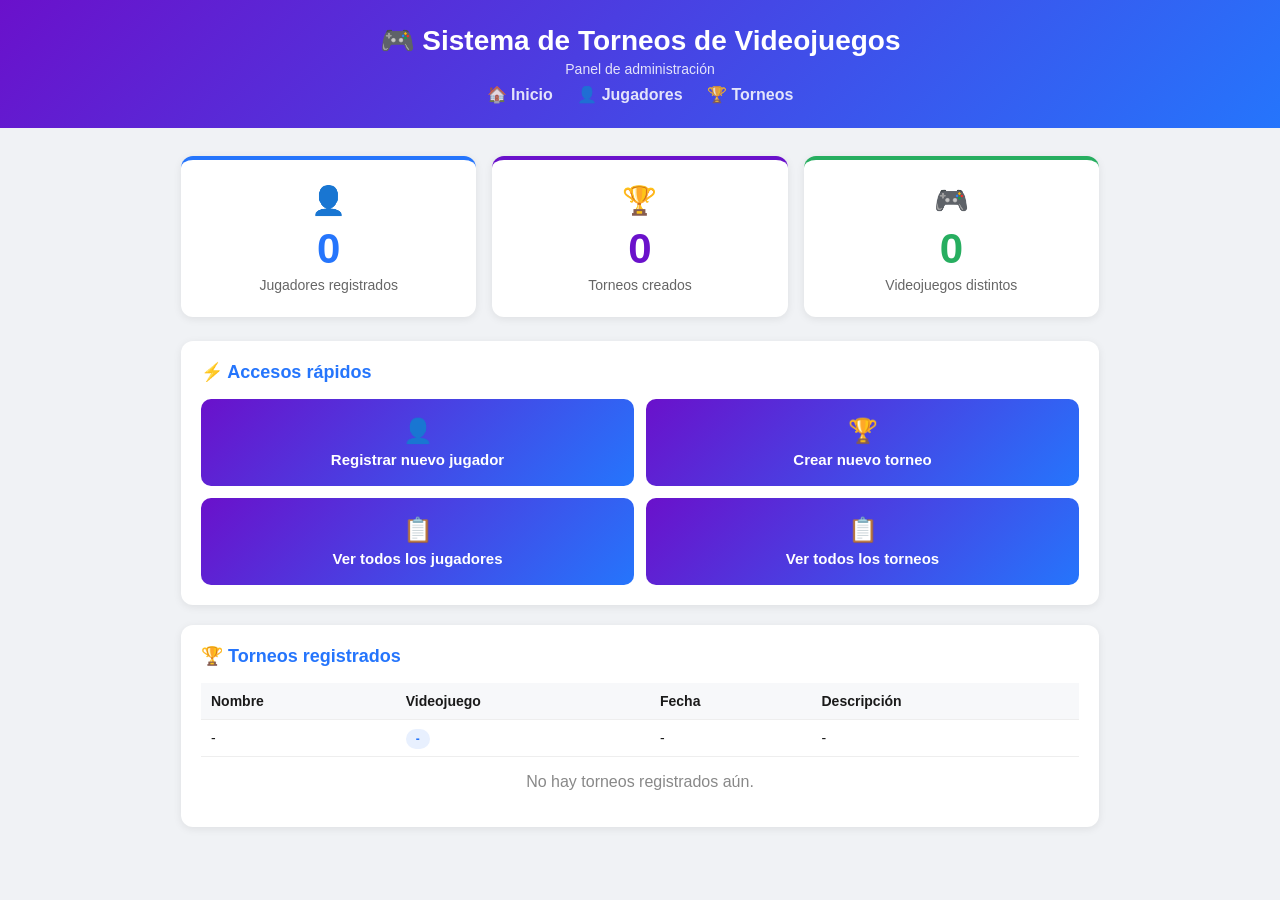
<file: src/main/resources/templates/dashboard.html>
<!DOCTYPE html>
<html lang="es" xmlns:th="http://www.thymeleaf.org">
<head>
    <meta charset="UTF-8">
    <meta name="viewport" content="width=device-width, initial-scale=1.0">
    <title>Dashboard - Torneos</title>
    <style>
        * { margin: 0; padding: 0; box-sizing: border-box; }
        body { font-family: 'Segoe UI', Tahoma, sans-serif; background: #f0f2f5; color: #1a1a1a; }
        header { background: linear-gradient(135deg, #6a11cb, #2575fc); color: #fff; padding: 24px; text-align: center; }
        header h1 { font-size: 28px; margin-bottom: 4px; }
        header p { font-size: 14px; opacity: 0.85; margin-bottom: 8px; }
        nav a { color: #fff; margin: 0 10px; text-decoration: none; font-weight: 600; opacity: .85; }
        nav a:hover { opacity: 1; text-decoration: underline; }
        main { max-width: 950px; margin: 28px auto; padding: 0 16px; }

        /* Tarjetas de estadísticas */
        .stats { display: grid; grid-template-columns: repeat(3, 1fr); gap: 16px; margin-bottom: 24px; }
        .stat-card { background: #fff; border-radius: 12px; padding: 24px 20px; box-shadow: 0 2px 8px rgba(0,0,0,.08);
                     text-align: center; border-top: 4px solid #2575fc; }
        .stat-card.torneos { border-top-color: #6a11cb; }
        .stat-card.juegos  { border-top-color: #27ae60; }
        .stat-card .numero { font-size: 42px; font-weight: 700; color: #2575fc; }
        .stat-card.torneos .numero { color: #6a11cb; }
        .stat-card.juegos  .numero { color: #27ae60; }
        .stat-card .label { font-size: 14px; color: #666; margin-top: 4px; }
        .stat-card .icono { font-size: 28px; margin-bottom: 8px; }

        /* Sección de accesos rápidos */
        .card { background: #fff; border-radius: 12px; padding: 20px; box-shadow: 0 2px 8px rgba(0,0,0,.08); margin-bottom: 20px; }
        .card h2 { color: #2575fc; margin-bottom: 16px; font-size: 18px; }
        .accesos { display: grid; grid-template-columns: repeat(2, 1fr); gap: 12px; }
        .acceso-btn { display: block; background: linear-gradient(135deg, #6a11cb, #2575fc); color: #fff;
                      text-decoration: none; padding: 18px 20px; border-radius: 10px; font-size: 15px;
                      font-weight: 600; text-align: center; transition: opacity .2s; }
        .acceso-btn:hover { opacity: .88; }
        .acceso-btn span { display: block; font-size: 24px; margin-bottom: 6px; }

        /* Tabla de últimos torneos */
        table { width: 100%; border-collapse: collapse; }
        th, td { padding: 10px; text-align: left; border-bottom: 1px solid #eee; font-size: 14px; }
        th { background: #f7f8fa; }
        .badge { background: #e8f0fe; color: #2575fc; padding: 3px 10px; border-radius: 20px; font-size: 12px; font-weight: 600; }
    </style>
</head>
<body>
    <header>
        <h1>🎮 Sistema de Torneos de Videojuegos</h1>
        <p>Panel de administración</p>
        <nav>
            <a href="/dashboard">🏠 Inicio</a>
            <a href="/jugadores">👤 Jugadores</a>
            <a href="/torneos">🏆 Torneos</a>
        </nav>
    </header>

    <main>
        <!-- Estadísticas -->
        <div class="stats">
            <div class="stat-card">
                <div class="icono">👤</div>
                <div class="numero" th:text="${totalJugadores}">0</div>
                <div class="label">Jugadores registrados</div>
            </div>
            <div class="stat-card torneos">
                <div class="icono">🏆</div>
                <div class="numero" th:text="${totalTorneos}">0</div>
                <div class="label">Torneos creados</div>
            </div>
            <div class="stat-card juegos">
                <div class="icono">🎮</div>
                <div class="numero" th:text="${totalVideojuegos}">0</div>
                <div class="label">Videojuegos distintos</div>
            </div>
        </div>

        <!-- Accesos rápidos -->
        <div class="card">
            <h2>⚡ Accesos rápidos</h2>
            <div class="accesos">
                <a class="acceso-btn" href="/jugadores/nuevo">
                    <span>👤</span>Registrar nuevo jugador
                </a>
                <a class="acceso-btn" href="/torneos/nuevo">
                    <span>🏆</span>Crear nuevo torneo
                </a>
                <a class="acceso-btn" href="/jugadores">
                    <span>📋</span>Ver todos los jugadores
                </a>
                <a class="acceso-btn" href="/torneos">
                    <span>📋</span>Ver todos los torneos
                </a>
            </div>
        </div>

        <!-- Últimos torneos -->
        <div class="card">
            <h2>🏆 Torneos registrados</h2>
            <table>
                <thead>
                    <tr>
                        <th>Nombre</th>
                        <th>Videojuego</th>
                        <th>Fecha</th>
                        <th>Descripción</th>
                    </tr>
                </thead>
                <tbody>
                    <tr th:each="torneo : ${torneos}">
                        <td th:text="${torneo.nombre}">-</td>
                        <td><span class="badge" th:text="${torneo.videojuego}">-</span></td>
                        <td th:text="${torneo.fecha}">-</td>
                        <td th:text="${torneo.descripcion}">-</td>
                    </tr>
                </tbody>
            </table>
            <p style="text-align:center;color:#888;padding:16px;" th:if="${#lists.isEmpty(torneos)}">
                No hay torneos registrados aún.
            </p>
        </div>
    </main>
</body>
</html>
</file>
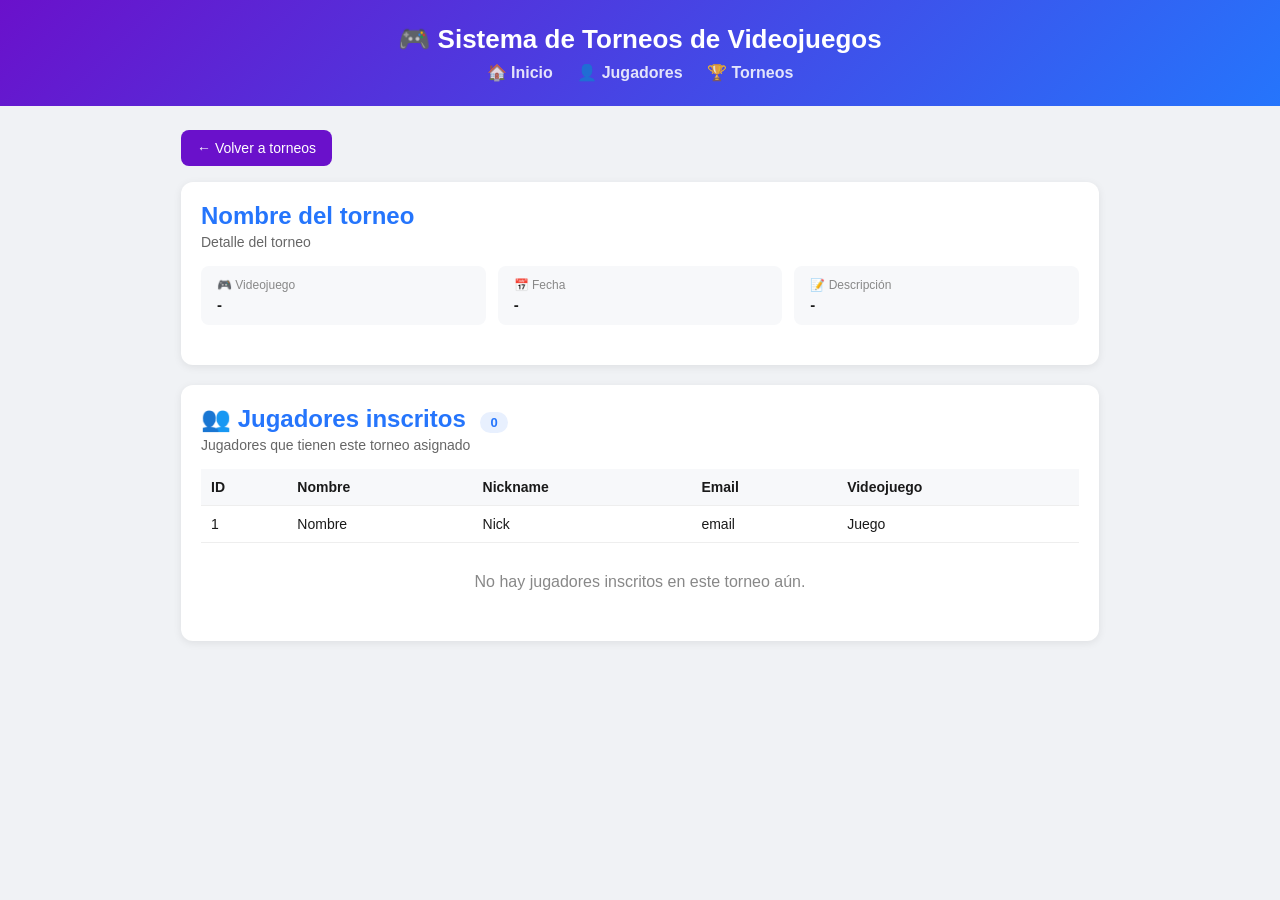
<file: src/main/resources/templates/detalle-torneo.html>
<!DOCTYPE html>
<html lang="es" xmlns:th="http://www.thymeleaf.org">
<head>
    <meta charset="UTF-8">
    <meta name="viewport" content="width=device-width, initial-scale=1.0">
    <title th:text="'Jugadores de ' + ${torneo.nombre}">Detalle Torneo</title>
    <style>
        * { margin: 0; padding: 0; box-sizing: border-box; }
        body { font-family: 'Segoe UI', Tahoma, sans-serif; background: #f0f2f5; color: #1a1a1a; }
        header { background: linear-gradient(135deg, #6a11cb, #2575fc); color: #fff; padding: 24px; text-align: center; }
        header h1 { font-size: 26px; }
        nav { margin-top: 8px; }
        nav a { color: #fff; margin: 0 10px; text-decoration: none; font-weight: 600; opacity: .85; }
        nav a:hover { opacity: 1; text-decoration: underline; }
        main { max-width: 950px; margin: 24px auto; padding: 0 16px; }
        .card { background: #fff; border-radius: 12px; padding: 20px; box-shadow: 0 2px 8px rgba(0,0,0,.08); margin-bottom: 20px; }
        .card h2 { color: #2575fc; margin-bottom: 4px; }
        .card .subtitulo { color: #666; font-size: 14px; margin-bottom: 16px; }
        .info-torneo { display: grid; grid-template-columns: repeat(3, 1fr); gap: 12px; margin-bottom: 20px; }
        .info-item { background: #f7f8fa; border-radius: 8px; padding: 12px 16px; }
        .info-item .label { font-size: 12px; color: #888; margin-bottom: 4px; }
        .info-item .valor { font-size: 15px; font-weight: 600; color: #1a1a1a; }
        table { width: 100%; border-collapse: collapse; }
        th, td { padding: 10px; text-align: left; border-bottom: 1px solid #eee; font-size: 14px; }
        th { background: #f7f8fa; }
        .vacio { text-align: center; color: #888; padding: 30px; }
        a.volver { display: inline-block; background: #6a11cb; color: #fff; padding: 10px 16px;
                   border-radius: 8px; text-decoration: none; font-size: 14px; margin-bottom: 16px; }
        a.volver:hover { background: #5a0db0; }
        .badge-count { background: #e8f0fe; color: #2575fc; padding: 3px 10px; border-radius: 20px;
                       font-size: 13px; font-weight: 600; margin-left: 8px; }
    </style>
</head>
<body>
    <header>
        <h1>🎮 Sistema de Torneos de Videojuegos</h1>
        <nav>
            <a href="/dashboard">🏠 Inicio</a>
            <a href="/jugadores">👤 Jugadores</a>
            <a href="/torneos">🏆 Torneos</a>
        </nav>
    </header>

    <main>
        <a class="volver" href="/torneos">← Volver a torneos</a>

        <!-- Info del torneo -->
        <div class="card">
            <h2 th:text="${torneo.nombre}">Nombre del torneo</h2>
            <p class="subtitulo">Detalle del torneo</p>
            <div class="info-torneo">
                <div class="info-item">
                    <div class="label">🎮 Videojuego</div>
                    <div class="valor" th:text="${torneo.videojuego}">-</div>
                </div>
                <div class="info-item">
                    <div class="label">📅 Fecha</div>
                    <div class="valor" th:text="${torneo.fecha}">-</div>
                </div>
                <div class="info-item">
                    <div class="label">📝 Descripción</div>
                    <div class="valor" th:text="${torneo.descripcion != null and !torneo.descripcion.isEmpty()} ? ${torneo.descripcion} : '—'">-</div>
                </div>
            </div>
        </div>

        <!-- Jugadores inscritos -->
        <div class="card">
            <h2>
                👥 Jugadores inscritos
                <span class="badge-count" th:text="${#lists.size(jugadores)}">0</span>
            </h2>
            <p class="subtitulo">Jugadores que tienen este torneo asignado</p>

            <table>
                <thead>
                    <tr>
                        <th>ID</th>
                        <th>Nombre</th>
                        <th>Nickname</th>
                        <th>Email</th>
                        <th>Videojuego</th>
                    </tr>
                </thead>
                <tbody>
                    <tr th:each="jugador : ${jugadores}">
                        <td th:text="${jugador.id}">1</td>
                        <td th:text="${jugador.nombre}">Nombre</td>
                        <td th:text="${jugador.nickname}">Nick</td>
                        <td th:text="${jugador.email}">email</td>
                        <td th:text="${jugador.videojuego}">Juego</td>
                    </tr>
                </tbody>
            </table>

            <p class="vacio" th:if="${#lists.isEmpty(jugadores)}">
                No hay jugadores inscritos en este torneo aún.
            </p>
        </div>
    </main>
</body>
</html>
</file>
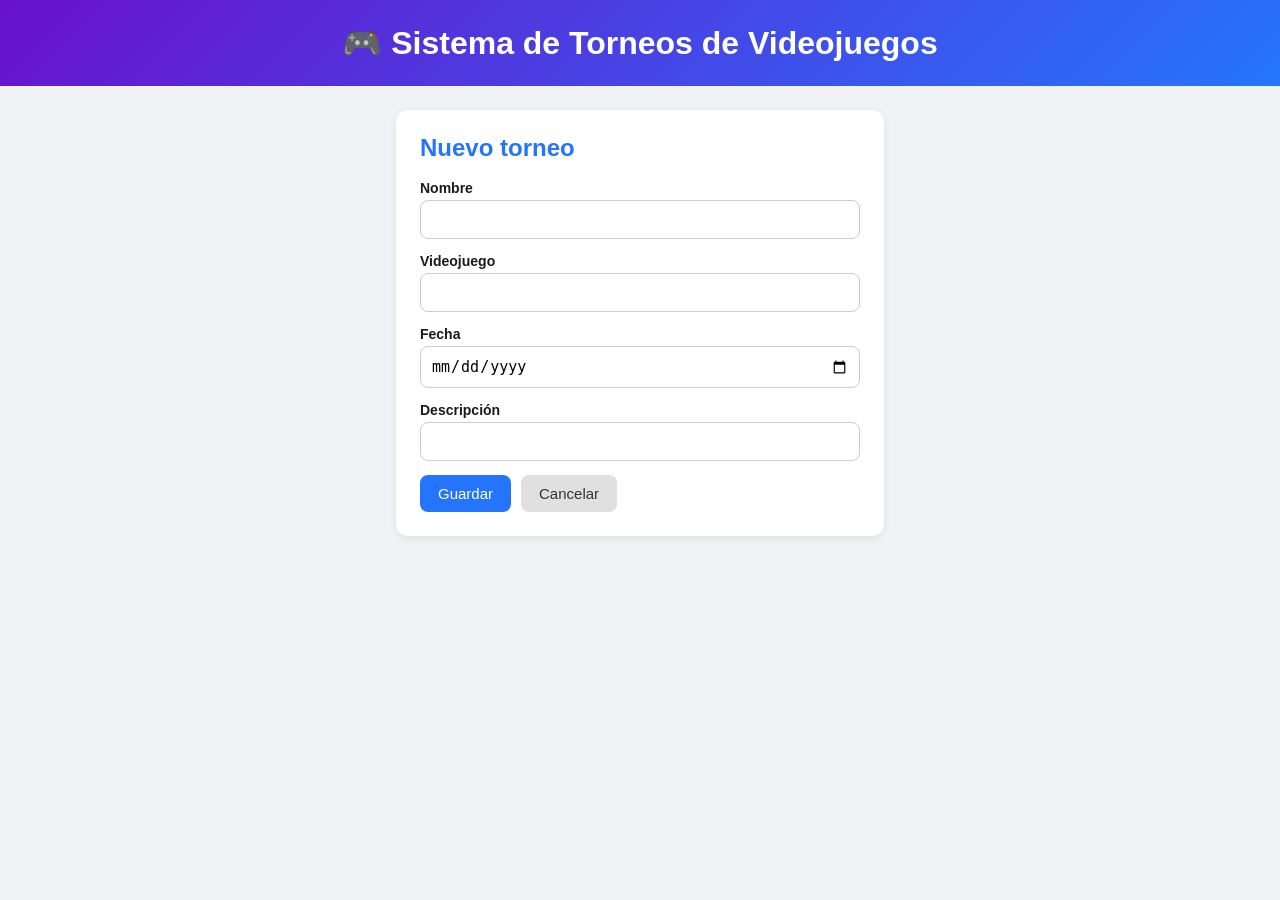
<file: src/main/resources/templates/formulario-torneo.html>
<!DOCTYPE html>
<html lang="es" xmlns:th="http://www.thymeleaf.org">
<head>
    <meta charset="UTF-8">
    <meta name="viewport" content="width=device-width, initial-scale=1.0">
    <title th:text="${editar} ? 'Editar torneo' : 'Nuevo torneo'">Torneo</title>
    <style>
        * { margin: 0; padding: 0; box-sizing: border-box; }
        body { font-family: 'Segoe UI', Tahoma, sans-serif; background: #f0f2f5; color: #1a1a1a; }
        header { background: linear-gradient(135deg, #6a11cb, #2575fc); color: #fff; padding: 24px; text-align: center; }
        main { max-width: 520px; margin: 24px auto; padding: 0 16px; }
        .card { background: #fff; border-radius: 12px; padding: 24px; box-shadow: 0 2px 8px rgba(0,0,0,.08); }
        .card h2 { color: #2575fc; margin-bottom: 18px; }
        .campo { margin-bottom: 14px; }
        label { display: block; font-weight: 600; margin-bottom: 4px; font-size: 14px; }
        input { width: 100%; padding: 10px; border: 1px solid #ccc; border-radius: 8px; font-size: 15px; }
        input:focus { outline: none; border-color: #2575fc; }
        .botones { display: flex; gap: 10px; margin-top: 8px; }
        button, a.cancelar { padding: 10px 18px; border: none; border-radius: 8px; font-size: 15px;
                             cursor: pointer; text-decoration: none; display: inline-block; }
        button { background: #2575fc; color: #fff; }
        button:hover { background: #1a5fd0; }
        a.cancelar { background: #e0e0e0; color: #333; }
        a.cancelar:hover { background: #c8c8c8; }
    </style>
</head>
<body>
    <header>
        <h1>🎮 Sistema de Torneos de Videojuegos</h1>
    </header>

    <main>
        <div class="card">
            <h2 th:text="${editar} ? 'Editar torneo' : 'Nuevo torneo'">Nuevo torneo</h2>

            <form th:action="@{/torneos/guardar}" th:object="${torneo}" method="post">
                <input type="hidden" th:field="*{id}">

                <div class="campo">
                    <label for="nombre">Nombre</label>
                    <input type="text" id="nombre" th:field="*{nombre}" required>
                </div>

                <div class="campo">
                    <label for="videojuego">Videojuego</label>
                    <input type="text" id="videojuego" th:field="*{videojuego}" required>
                </div>

                <div class="campo">
                    <label for="fecha">Fecha</label>
                    <input type="date" id="fecha" th:field="*{fecha}" required>
                </div>

                <div class="campo">
                    <label for="descripcion">Descripción</label>
                    <input type="text" id="descripcion" th:field="*{descripcion}">
                </div>

                <div class="botones">
                    <button type="submit">Guardar</button>
                    <a class="cancelar" th:href="@{/torneos}">Cancelar</a>
                </div>
            </form>
        </div>
    </main>
</body>
</html>
</file>
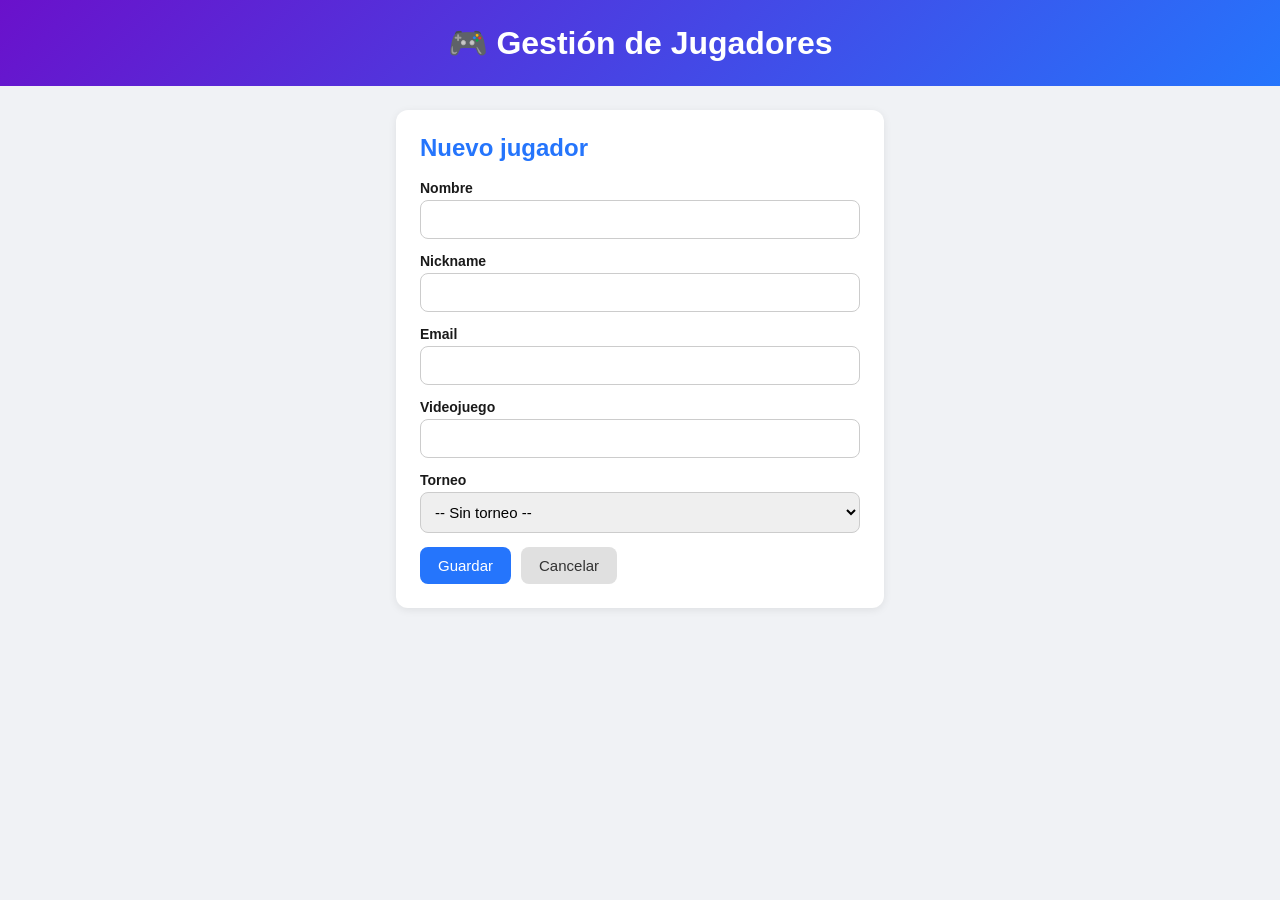
<file: src/main/resources/templates/formulario.html>
<!DOCTYPE html>
<html lang="es" xmlns:th="http://www.thymeleaf.org">
<head>
    <meta charset="UTF-8">
    <meta name="viewport" content="width=device-width, initial-scale=1.0">
    <title th:text="${editar} ? 'Editar jugador' : 'Nuevo jugador'">Jugador</title>
    <style>
        * { margin: 0; padding: 0; box-sizing: border-box; }
        body { font-family: 'Segoe UI', Tahoma, sans-serif; background: #f0f2f5; color: #1a1a1a; }
        header { background: linear-gradient(135deg, #6a11cb, #2575fc); color: #fff; padding: 24px; text-align: center; }
        main { max-width: 520px; margin: 24px auto; padding: 0 16px; }
        .card { background: #fff; border-radius: 12px; padding: 24px; box-shadow: 0 2px 8px rgba(0,0,0,.08); }
        .card h2 { color: #2575fc; margin-bottom: 18px; }
        .campo { margin-bottom: 14px; }
        label { display: block; font-weight: 600; margin-bottom: 4px; font-size: 14px; }
        input { width: 100%; padding: 10px; border: 1px solid #ccc; border-radius: 8px; font-size: 15px; }
        input:focus { outline: none; border-color: #2575fc; }
        .botones { display: flex; gap: 10px; margin-top: 8px; }
        button, a.cancelar { padding: 10px 18px; border: none; border-radius: 8px; font-size: 15px;
                             cursor: pointer; text-decoration: none; display: inline-block; }
        button { background: #2575fc; color: #fff; }
        button:hover { background: #1a5fd0; }
        a.cancelar { background: #e0e0e0; color: #333; }
        a.cancelar:hover { background: #c8c8c8; }
    </style>
</head>
<body>
    <header>
        <h1>🎮 Gestión de Jugadores</h1>
    </header>

    <main>
        <div class="card">
            <h2 th:text="${editar} ? 'Editar jugador' : 'Nuevo jugador'">Nuevo jugador</h2>

            <!-- th:object enlaza el formulario con el objeto jugador del modelo -->
            <form th:action="@{/jugadores/guardar}" th:object="${jugador}" method="post">

                <!-- Campo oculto: si tiene id, el backend hará UPDATE; si no, INSERT -->
                <input type="hidden" th:field="*{id}">

                <div class="campo">
                    <label for="nombre">Nombre</label>
                    <input type="text" id="nombre" th:field="*{nombre}" required>
                </div>

                <div class="campo">
                    <label for="nickname">Nickname</label>
                    <input type="text" id="nickname" th:field="*{nickname}" required>
                </div>

                <div class="campo">
                    <label for="email">Email</label>
                    <input type="email" id="email" th:field="*{email}" required>
                </div>

                <div class="campo">
                    <label for="videojuego">Videojuego</label>
                    <input type="text" id="videojuego" th:field="*{videojuego}" required>
                </div>
                
                <div class="campo">
                    <label for="torneo">Torneo</label>
                    <select id="torneo" th:field="*{torneo}"
                            style="width:100%;padding:10px;border:1px solid #ccc;border-radius:8px;font-size:15px;">
                        <option value="">-- Sin torneo --</option>
                        <option th:each="t : ${torneos}" th:value="${t.nombre}" th:text="${t.nombre}"></option>
                    </select>
                </div>


                <div class="botones">
                    <button type="submit">Guardar</button>
                    <a class="cancelar" th:href="@{/jugadores}">Cancelar</a>
                </div>
            </form>
        </div>
    </main>
</body>
</html>
</file>
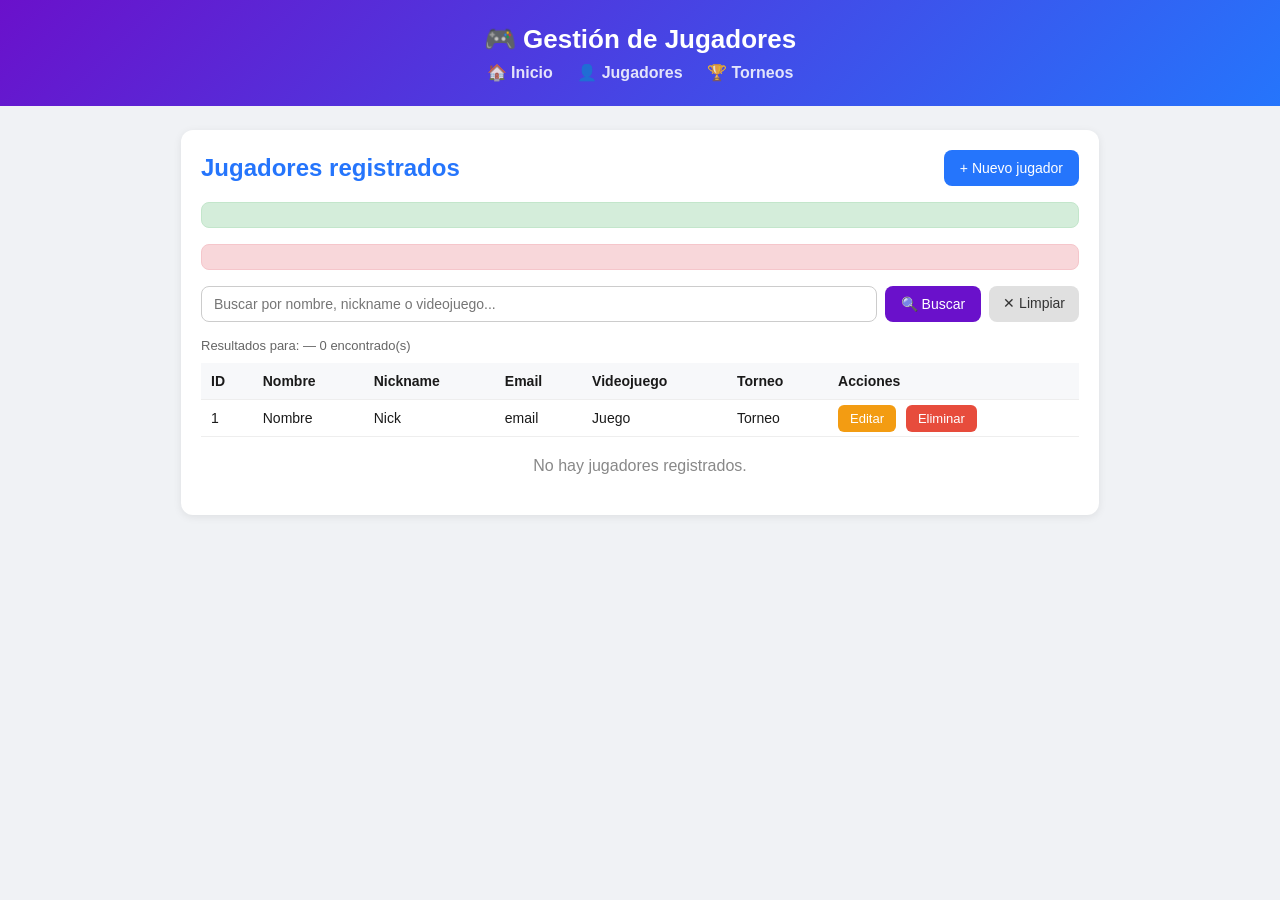
<file: src/main/resources/templates/jugadores.html>
<!DOCTYPE html>
<html lang="es" xmlns:th="http://www.thymeleaf.org">
<head>
    <meta charset="UTF-8">
    <meta name="viewport" content="width=device-width, initial-scale=1.0">
    <title>Jugadores - Torneos</title>
    <style>
        * { margin: 0; padding: 0; box-sizing: border-box; }
        body { font-family: 'Segoe UI', Tahoma, sans-serif; background: #f0f2f5; color: #1a1a1a; }
        header { background: linear-gradient(135deg, #6a11cb, #2575fc); color: #fff; padding: 24px; text-align: center; }
        header h1 { font-size: 26px; }
        nav { margin-top: 8px; }
        nav a { color: #fff; margin: 0 10px; text-decoration: none; font-weight: 600; opacity: .85; }
        nav a:hover { opacity: 1; text-decoration: underline; }
        main { max-width: 950px; margin: 24px auto; padding: 0 16px; }
        .card { background: #fff; border-radius: 12px; padding: 20px; box-shadow: 0 2px 8px rgba(0,0,0,.08); }
        .top { display: flex; justify-content: space-between; align-items: center; margin-bottom: 16px; flex-wrap: wrap; gap: 10px; }
        .top h2 { color: #2575fc; }
        a.boton, button { background: #2575fc; color: #fff; border: none; padding: 10px 16px; border-radius: 8px;
                          font-size: 14px; text-decoration: none; cursor: pointer; display: inline-block; }
        a.boton:hover { background: #1a5fd0; }
        table { width: 100%; border-collapse: collapse; }
        th, td { padding: 10px; text-align: left; border-bottom: 1px solid #eee; font-size: 14px; }
        th { background: #f7f8fa; }
        .acciones a { padding: 6px 12px; font-size: 13px; border-radius: 6px; text-decoration: none; color: #fff; margin-right: 6px; }
        .editar { background: #f39c12; }
        .editar:hover { background: #d68910; }
        .eliminar { background: #e74c3c; }
        .eliminar:hover { background: #c0392b; }
        .vacio { text-align: center; color: #888; padding: 20px; }

        /* Buscador */
        .buscador { display: flex; gap: 8px; margin-bottom: 16px; }
        .buscador input { flex: 1; padding: 9px 12px; border: 1px solid #ccc; border-radius: 8px; font-size: 14px; }
        .buscador input:focus { outline: none; border-color: #2575fc; }
        .buscador button { background: #6a11cb; }
        .buscador button:hover { background: #5a0db0; }
        .buscador a.limpiar { background: #e0e0e0; color: #333; padding: 9px 14px; border-radius: 8px;
                              text-decoration: none; font-size: 14px; display: inline-block; }
        .buscador a.limpiar:hover { background: #c8c8c8; }

        /* Mensajes */
        .alerta { padding: 12px 16px; border-radius: 8px; margin-bottom: 16px; font-size: 14px; font-weight: 600; }
        .alerta.exito { background: #d4edda; color: #155724; border: 1px solid #c3e6cb; }
        .alerta.error { background: #f8d7da; color: #721c24; border: 1px solid #f5c6cb; }

        .resultado-busqueda { font-size: 13px; color: #666; margin-bottom: 10px; }
    </style>
</head>
<body>
    <header>
        <h1>🎮 Gestión de Jugadores</h1>
        <nav>
            <a href="/dashboard">🏠 Inicio</a>
            <a href="/jugadores">👤 Jugadores</a>
            <a href="/torneos">🏆 Torneos</a>
        </nav>
    </header>

    <main>
        <div class="card">
            <div class="top">
                <h2>Jugadores registrados</h2>
                <a class="boton" th:href="@{/jugadores/nuevo}">+ Nuevo jugador</a>
            </div>

            <!-- Mensajes de éxito/error -->
            <div class="alerta exito" th:if="${mensaje}" th:text="${mensaje}"></div>
            <div class="alerta error" th:if="${error}" th:text="${error}"></div>

            <!-- Buscador -->
            <form method="get" action="/jugadores" class="buscador">
                <input type="text" name="buscar" placeholder="Buscar por nombre, nickname o videojuego..."
                       th:value="${buscar}">
                <button type="submit">🔍 Buscar</button>
                <a class="limpiar" href="/jugadores">✕ Limpiar</a>
            </form>

            <p class="resultado-busqueda" th:if="${buscar != null and !buscar.isEmpty()}">
                Resultados para: <strong th:text="${buscar}"></strong>
                — <span th:text="${#lists.size(jugadores)}">0</span> encontrado(s)
            </p>

            <table>
                <thead>
                    <tr>
                        <th>ID</th>
                        <th>Nombre</th>
                        <th>Nickname</th>
                        <th>Email</th>
                        <th>Videojuego</th>
                        <th>Torneo</th>
                        <th>Acciones</th>
                    </tr>
                </thead>
                <tbody>
                    <tr th:each="jugador : ${jugadores}">
                        <td th:text="${jugador.id}">1</td>
                        <td th:text="${jugador.nombre}">Nombre</td>
                        <td th:text="${jugador.nickname}">Nick</td>
                        <td th:text="${jugador.email}">email</td>
                        <td th:text="${jugador.videojuego}">Juego</td>
                        <td th:text="${jugador.torneo != null and !jugador.torneo.isEmpty()} ? ${jugador.torneo} : '—'">Torneo</td>
                        <td class="acciones">
                            <a class="editar" th:href="@{/jugadores/editar/{id}(id=${jugador.id})}">Editar</a>
                            <a class="eliminar" th:href="@{/jugadores/eliminar/{id}(id=${jugador.id})}"
                               onclick="return confirm('¿Seguro que querés eliminar este jugador?');">Eliminar</a>
                        </td>
                    </tr>
                </tbody>
            </table>

            <p class="vacio" th:if="${#lists.isEmpty(jugadores)}">No hay jugadores registrados.</p>
        </div>
    </main>
</body>
</html>
</file>
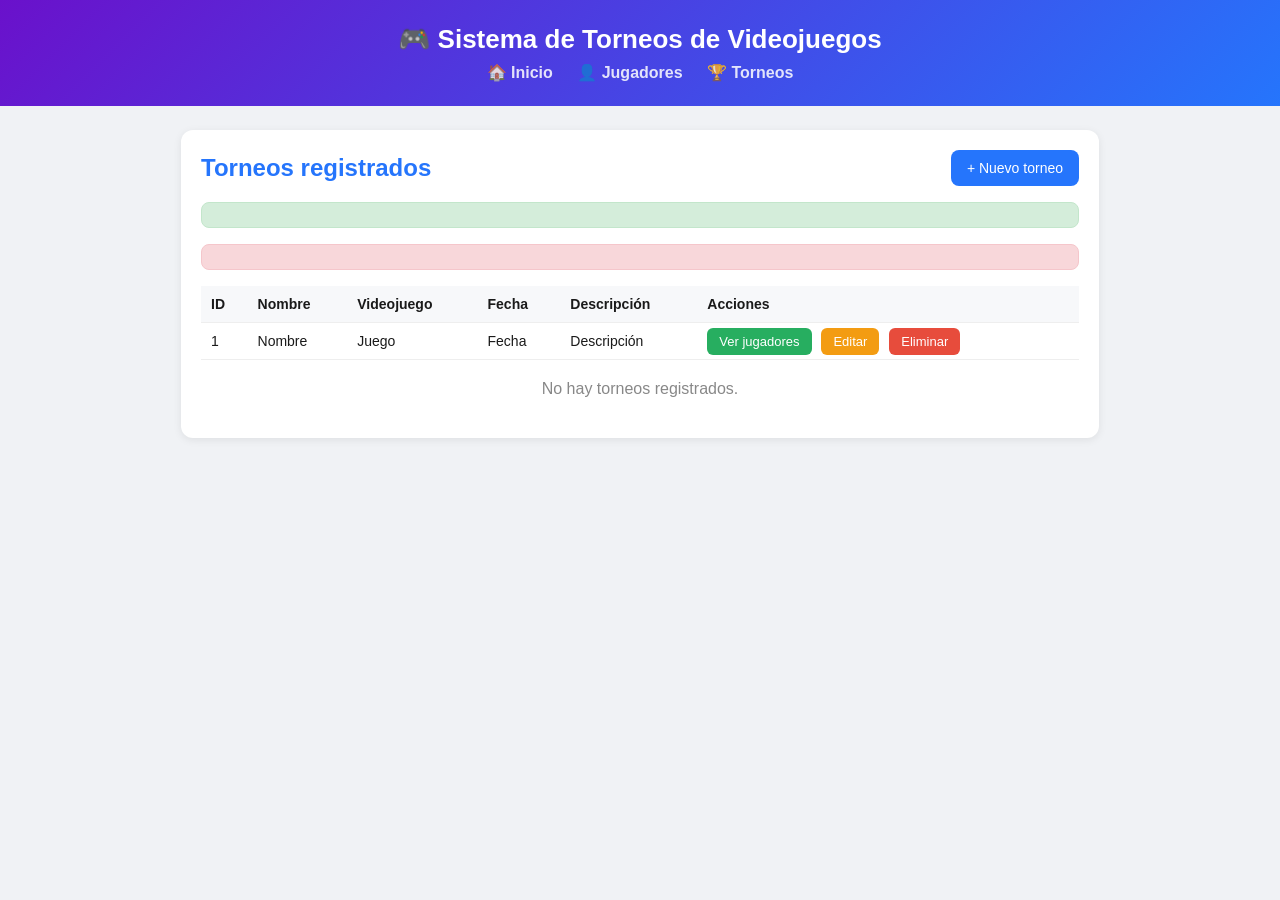
<file: src/main/resources/templates/torneos.html>
<!DOCTYPE html>
<html lang="es" xmlns:th="http://www.thymeleaf.org">
<head>
    <meta charset="UTF-8">
    <meta name="viewport" content="width=device-width, initial-scale=1.0">
    <title>Torneos</title>
    <style>
        * { margin: 0; padding: 0; box-sizing: border-box; }
        body { font-family: 'Segoe UI', Tahoma, sans-serif; background: #f0f2f5; color: #1a1a1a; }
        header { background: linear-gradient(135deg, #6a11cb, #2575fc); color: #fff; padding: 24px; text-align: center; }
        header h1 { font-size: 26px; }
        nav { margin-top: 8px; }
        nav a { color: #fff; margin: 0 10px; text-decoration: none; font-weight: 600; opacity: .85; }
        nav a:hover { opacity: 1; text-decoration: underline; }
        main { max-width: 950px; margin: 24px auto; padding: 0 16px; }
        .card { background: #fff; border-radius: 12px; padding: 20px; box-shadow: 0 2px 8px rgba(0,0,0,.08); }
        .top { display: flex; justify-content: space-between; align-items: center; margin-bottom: 16px; }
        .top h2 { color: #2575fc; }
        a.boton { background: #2575fc; color: #fff; padding: 10px 16px; border-radius: 8px; font-size: 14px; text-decoration: none; }
        a.boton:hover { background: #1a5fd0; }
        table { width: 100%; border-collapse: collapse; }
        th, td { padding: 10px; text-align: left; border-bottom: 1px solid #eee; font-size: 14px; }
        th { background: #f7f8fa; }
        .acciones a { padding: 6px 12px; font-size: 13px; border-radius: 6px; text-decoration: none; color: #fff; margin-right: 6px; }
        .editar  { background: #f39c12; }
        .editar:hover  { background: #d68910; }
        .eliminar { background: #e74c3c; }
        .eliminar:hover { background: #c0392b; }
        .ver { background: #27ae60; }
        .ver:hover { background: #1e8449; }
        .vacio { text-align: center; color: #888; padding: 20px; }

        /* Mensajes */
        .alerta { padding: 12px 16px; border-radius: 8px; margin-bottom: 16px; font-size: 14px; font-weight: 600; }
        .alerta.exito { background: #d4edda; color: #155724; border: 1px solid #c3e6cb; }
        .alerta.error  { background: #f8d7da; color: #721c24; border: 1px solid #f5c6cb; }
    </style>
</head>
<body>
    <header>
        <h1>🎮 Sistema de Torneos de Videojuegos</h1>
        <nav>
            <a href="/dashboard">🏠 Inicio</a>
            <a href="/jugadores">👤 Jugadores</a>
            <a href="/torneos">🏆 Torneos</a>
        </nav>
    </header>

    <main>
        <div class="card">
            <div class="top">
                <h2>Torneos registrados</h2>
                <a class="boton" th:href="@{/torneos/nuevo}">+ Nuevo torneo</a>
            </div>

            <!-- Mensajes de éxito/error -->
            <div class="alerta exito" th:if="${mensaje}" th:text="${mensaje}"></div>
            <div class="alerta error"  th:if="${error}"   th:text="${error}"></div>

            <table>
                <thead>
                    <tr>
                        <th>ID</th>
                        <th>Nombre</th>
                        <th>Videojuego</th>
                        <th>Fecha</th>
                        <th>Descripción</th>
                        <th>Acciones</th>
                    </tr>
                </thead>
                <tbody>
                    <tr th:each="torneo : ${torneos}">
                        <td th:text="${torneo.id}">1</td>
                        <td th:text="${torneo.nombre}">Nombre</td>
                        <td th:text="${torneo.videojuego}">Juego</td>
                        <td th:text="${torneo.fecha}">Fecha</td>
                        <td th:text="${torneo.descripcion}">Descripción</td>
                        <td class="acciones">
                            <a class="ver"      th:href="@{/torneos/{id}/jugadores(id=${torneo.id})}">Ver jugadores</a>
                            <a class="editar"   th:href="@{/torneos/editar/{id}(id=${torneo.id})}">Editar</a>
                            <a class="eliminar" th:href="@{/torneos/eliminar/{id}(id=${torneo.id})}"
                               onclick="return confirm('¿Seguro que querés eliminar este torneo?');">Eliminar</a>
                        </td>
                    </tr>
                </tbody>
            </table>

            <p class="vacio" th:if="${#lists.isEmpty(torneos)}">No hay torneos registrados.</p>
        </div>
    </main>
</body>
</html>
</file>
